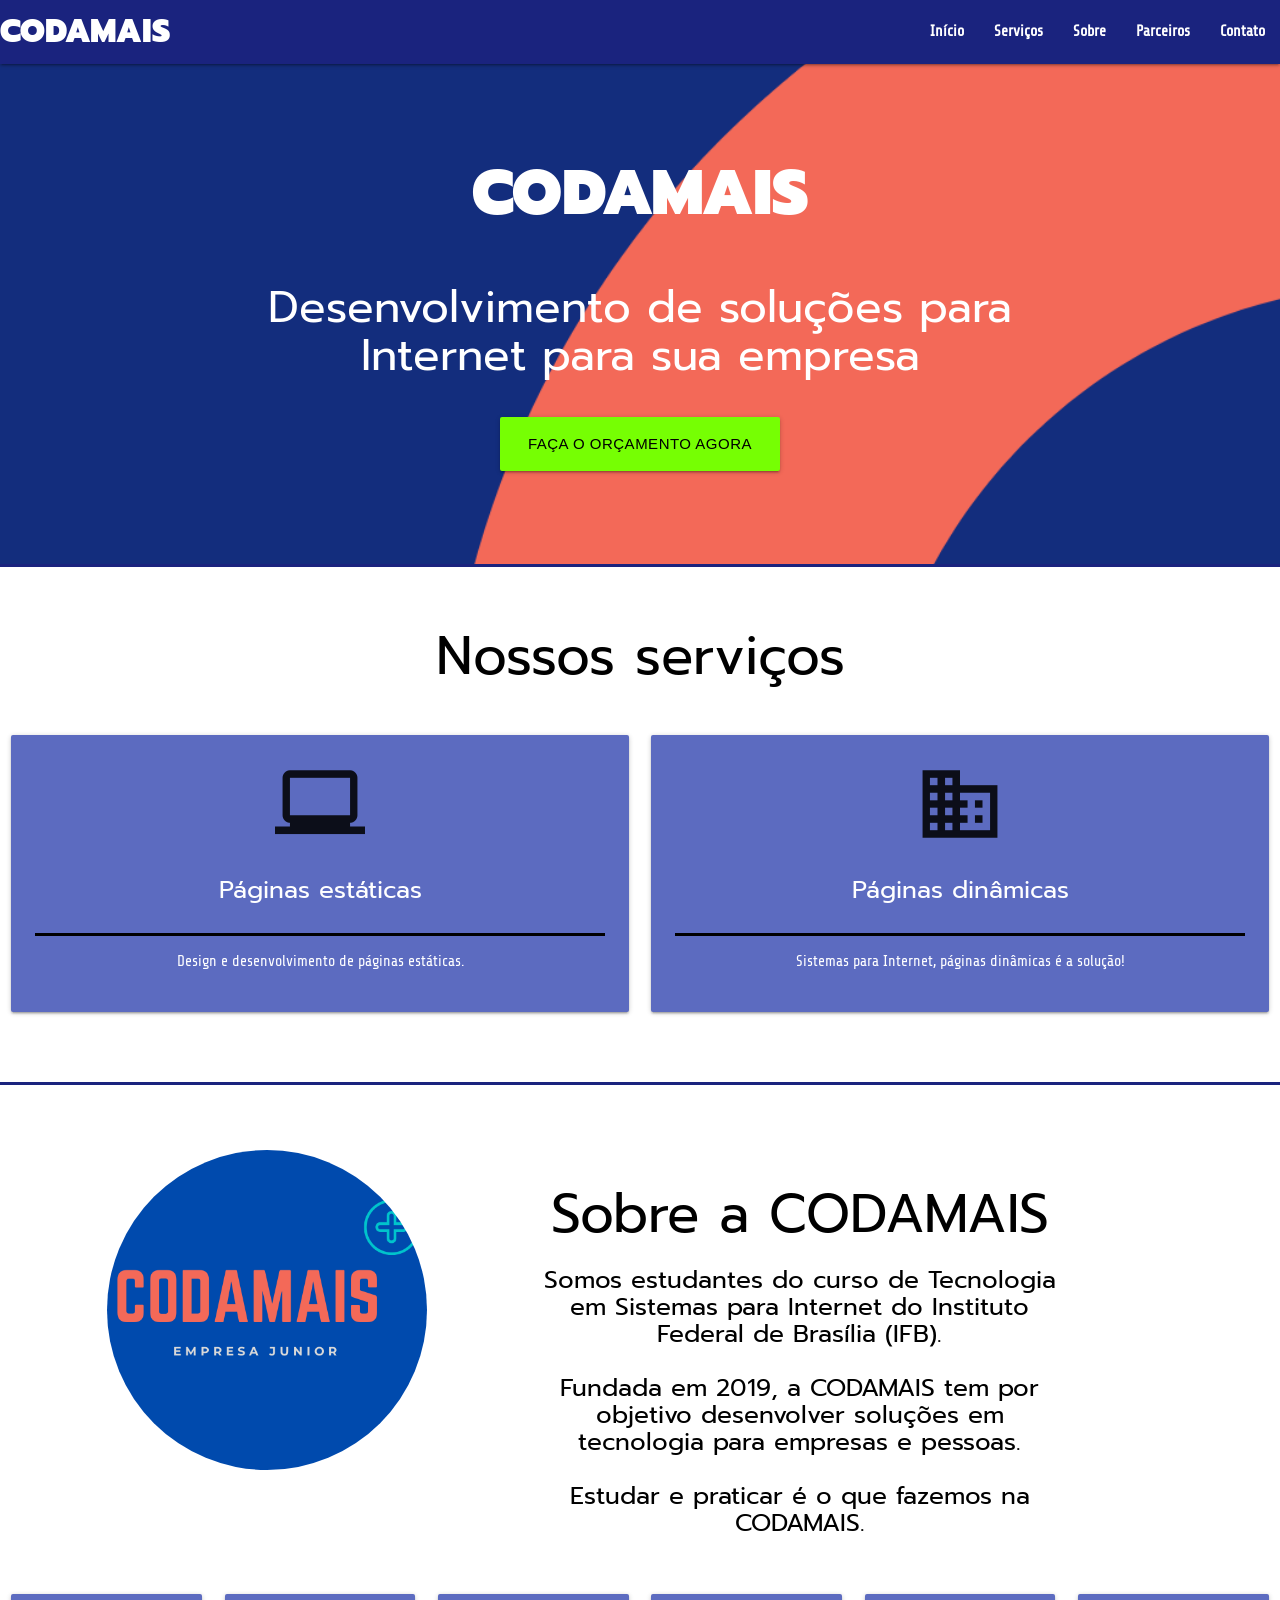
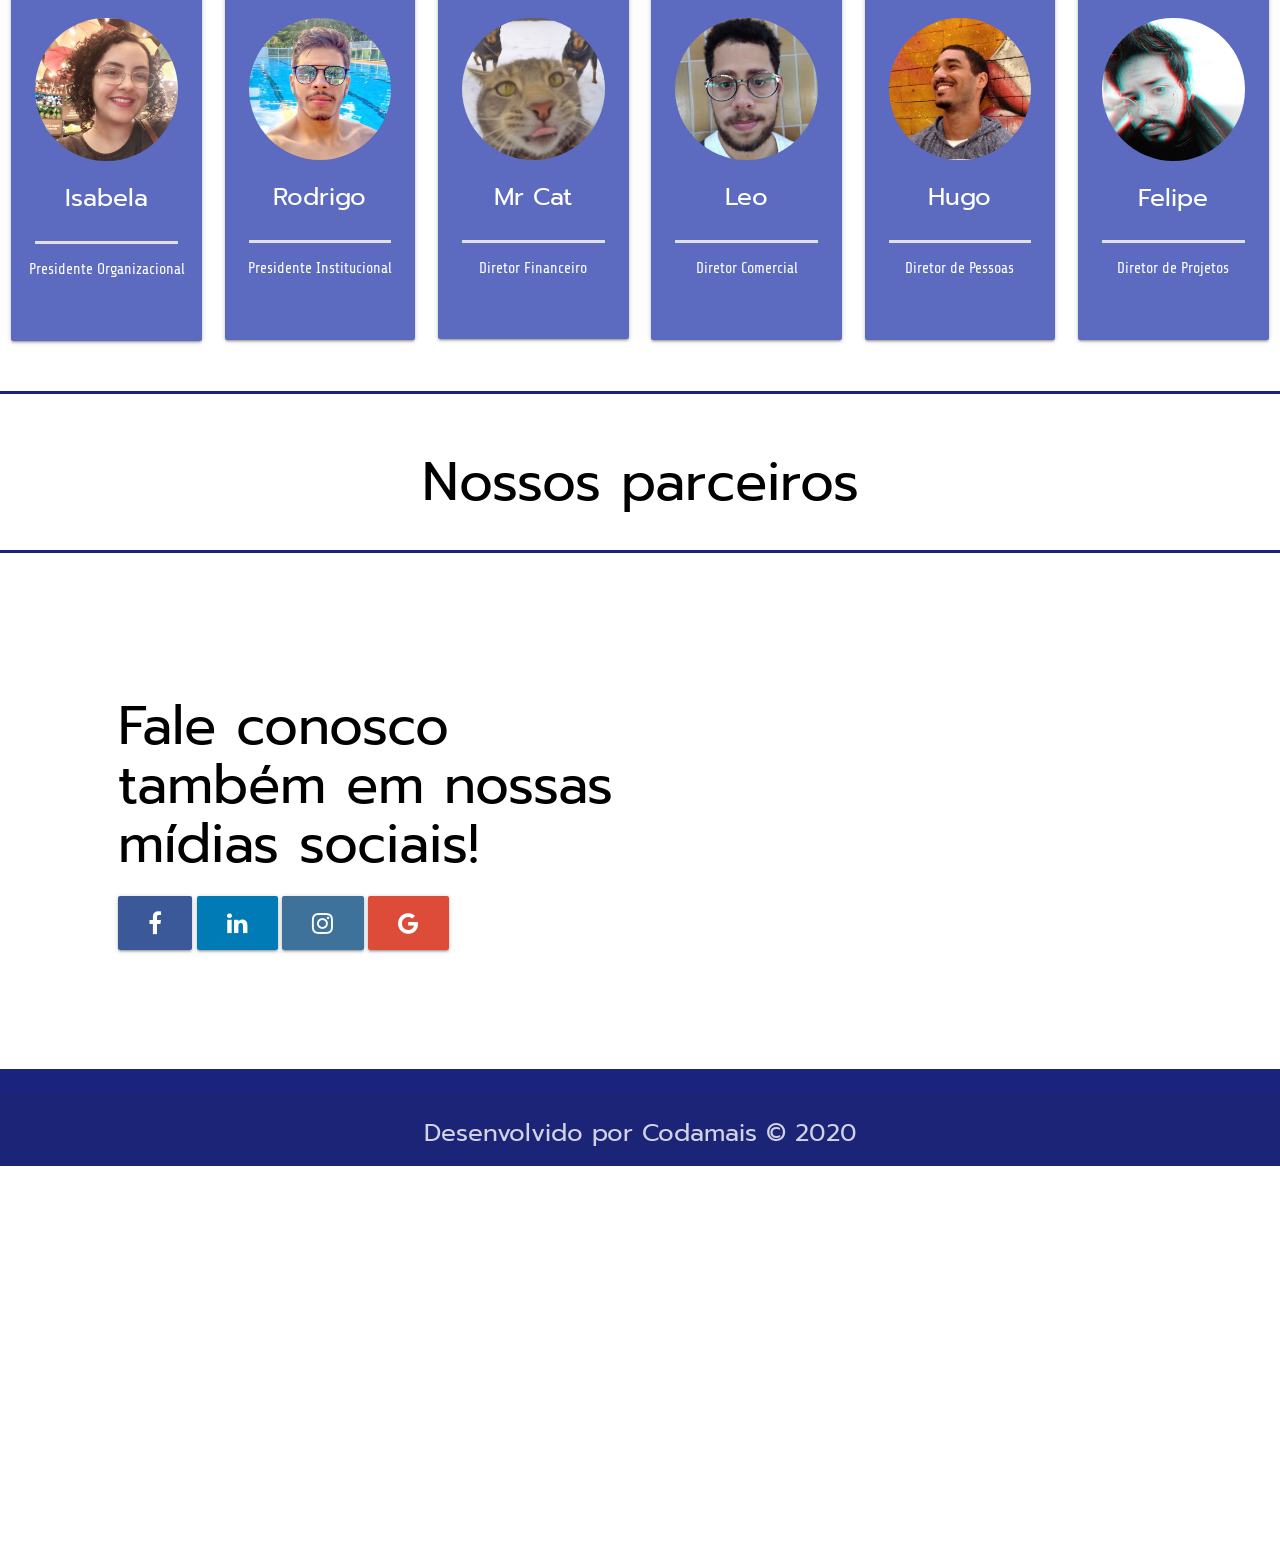
<file: versao3/index.html>
<!doctype html>
<html>

<head>
   <meta charset="utf-8">
   <title>codamais - Home</title>
   <meta name="author" content="João Paulo Dantas, Douglas Felipe e Lucas Hipolito">
   <meta name="keywords" content="desenvolvimento, web, paginas, site" />
   <meta name="description"
      content="Homepage da Codamais, empresa junior do IFB. Sua solução em desenvolvimento de páginas para">
   <meta name="viewport" content="width=device-width, initial-scale=1.0">
   <link href="css/materialize.css" type="text/css" rel="stylesheet" media="screen,projection" />
   <link href="css/style.css" type="text/css" rel="stylesheet" media="screen,projection" />
   <link rel="stylesheet" href="https://maxcdn.bootstrapcdn.com/font-awesome/4.7.0/css/font-awesome.min.css">   <link rel="stylesheet" href="materialize-social.css">
   <link href="css/style.css" rel="stylesheet">
   <link href="https://fonts.googleapis.com/icon?family=Material+Icons" rel="stylesheet">
   <link rel="icon" type="image/png" sizes="32x32" href="images/favico/favicon-32x32.png">
</head>  

<div>
<body>

  <!-- INICIO NAV BAR -->
    <div class="navbar-fixed ">
      <nav>
        <div class="nav-wrapper indigo darken-4">
          <a href="#!" class="brand-logo">CODAMAIS</a>
          <a href="#" data-target="mobile-demo" class="sidenav-trigger"><i class="material-icons">menu</i></a>
          <ul class="right hide-on-med-and-down">
            <li><a href="#home">Início</a></li>
            <li><a href="#servicos">Serviços</a></li>
            <li><a href="#sobre">Sobre</a></li>
            <li><a href="#parceiros">Parceiros</a></li>
            <li><a href="#contato">Contato</a></li>
          </ul>
        </div>
      </nav>
    </div>
      <ul class="sidenav" id="mobile-demo">
        <li><a href="#home">Início</a></li>
        <li><a href="#servicos">Serviços</a></li>
        <li><a href="#sobre">Sobre</a></li>
        <li><a href="#parceiros">Parceiros</a></li>
        <li><a href="#contato">Contato</a></li>
      </ul>
  <!-- FIM NAV BAR -->

  <!-- INICIO BANNER -->
    <div class="parallax-container center valign-wrapper" id="home"  >
      <div class="container">
        <div class="row">
          <div class="col s12 white-text">
            <div class="row"><h1 >CODAMAIS</h1></div>
            <div class="row"><h3>Desenvolvimento de soluções para Internet para sua empresa</h3></div>
            <div class="row"><a class="waves-effect waves-light btn-large light-green accent-3  text-bold black-text">Faça o orçamento agora</a></div>
          </div>
        </div>
      </div>
      
      <div class="parallax">
          <img src="images/bannerCodaMais.png">
      </div>
    </div>
  <!-- FIM BANNER -->

    <div class="divider indigo darken-4"></div>

  <!-- INICIO SECAO SERVICOS -->
    <article class="section" id="servicos">
            <div class="row center">

                <div class="row">
                  <h2 class="center black-text">Nossos serviços</h2>
                </div>

                <div class="row valign-wrapper">
                  <div class="col s11 m l6">
                    <div class="card-panel indigo lighten-1">
                      <div class="row "><i class="large material-icons">laptop_windows</i></div>
                      <div class="row "><h5 class="white-text">Páginas estáticas</h5></div>
                      <div class="divider black"></div>
                      <p class="white-text ">Design e desenvolvimento de páginas estáticas.
                      </p>
                    </div>
                  </div>

                  <div class="col s12 m6 l6">
                    <div class="card-panel indigo lighten-1">
                      <div class="row "><i class="large material-icons">business</i></div>
                      <div class="row "><h5 class="white-text">Páginas dinâmicas</h5></div>
                      <div class="divider black"></div>
                      <p class="white-text ">Sistemas para Internet, páginas dinâmicas é a solução!
                      </p>
                    </div>
                  </div>
                </div>
            </div>
    </article>
  <!-- FIM SECAO SERVICOS -->

    <div class="divider indigo darken-4"></div>

  <!-- INICIO SECAO SOBRE -->
    <section class="section" id="sobre">
      <div class="row ">
          <div class="col s12 m6 l3 offset-l1">
              <div class="row ">
                  <img src="images/logoCodaMais.png" alt="" class="circle responsive-img"> <!-- notice the "circle" class -->
              </div>
          </div>
          <div class="col s12 m5 offset-m1 l5 offset-l1">
              <h2 class="center black-text">Sobre a CODAMAIS</h2>
              <div class="row">
                  <span class="black-text">
                  <h5 class="center-align ">
                      Somos estudantes do curso de Tecnologia em Sistemas para Internet do Instituto Federal de Brasília (IFB).<br><br>
                      Fundada em 2019, a CODAMAIS tem por objetivo desenvolver soluções em tecnologia para empresas e pessoas.<br><br>
                      Estudar e praticar é o que fazemos na CODAMAIS.
                  </h5>
                  </span>
              </div>
          </div>
      </div>

      <div class="row ">
        <div class="hide-on-small-only">
          <div class="col m2 l2 center">
            <div class="card-panel indigo lighten-1">
              <img src="images/membros/isabela.JPG" class="circle responsive-img">
              <div class="row "><h5 class="white-text">Isabela</h5></div>
              <div class="divider"></div>
              <div class="row "><p class="white-text">Presidente Organizacional</p></div>
            </div>
          </div>
          <div class="col m2 l2 center">
            <div class="card-panel indigo lighten-1">
              <img src="images/membros/rodrigo.JPG" class="circle responsive-img">
              <div class="row "><h5 class="white-text">Rodrigo</h5></div>
              <div class="divider"></div>
              <div class="row "><p class="white-text">Presidente Institucional</p></div>
            </div>
          </div>
          <div class="col m2 l2 center">
            <div class="card-panel indigo lighten-1">
              <img src="images/membros/catselfie.jpg" class="circle responsive-img">
              <div class="row "><h5 class="white-text">Mr Cat</h5></div>
              <div class="divider"></div>
              <div class="row "><p class="white-text">Diretor Financeiro</p></div>
            </div>
          </div>
          <div class="col m2 l2 center">
            <div class="card-panel indigo lighten-1">
              <img src="images/membros/leo.JPG" class="circle responsive-img">
              <div class="row "><h5 class="white-text">Leo</h5></div>
              <div class="divider"></div>
              <div class="row "><p class=" white-text">Diretor Comercial</p></div>
            </div>
          </div>
          <div class="col m2 l2 center">
            <div class="card-panel indigo lighten-1">
              <img src="images/membros/hugo.JPG" class="circle responsive-img">
              <div class="row "><h5 class="white-text">Hugo</h5></div>
              <div class="divider"></div>
              <div class="row "><p class="white-text">Diretor de Pessoas</p></div>
            </div>
          </div>
          <div class="col m2 l2 center">
            <div class="card-panel indigo lighten-1">
              <img src="images/membros/felipe.JPG " class="circle responsive-img">
              <div class="row "><h5 class="white-text">Felipe</h5></div>
              <div class="divider"></div>
              <div class="row "><p class="white-text">Diretor de Projetos</p></div>
            </div>
          </div>
        </div>
      </div>

      <div class="hide-on-med-and-up">
        <div class="row">
          <div class="col s6 center">
            <div class="card-panel indigo lighten-1">
              <img src="images/membros/isabela.JPG" class="circle responsive-img">
              <div class="row "><h5 class="white-text">Isabela</h5></div>
              <div class="divider"></div>
              <div class="row "><p class="white-text">Presidente Institucional</p></div>
            </div>
          </div>
          <div class="col s6 center">
            <div class="card-panel indigo lighten-1">
              <img src="images/membros/rodrigo.JPG" class="circle responsive-img">
              <div class="row "><h5 class="white-text">Rodrigo</h5></div>
              <div class="divider"></div>
              <div class="row "><p class="white-text">Presidente Institucional</p></div>
            </div>
          </div>
        </div>
        <div class="row">
          <div class="col s6 center">
            <div class="card-panel indigo lighten-1">
              <img src="images/membros/catselfie.jpg" class="circle responsive-img">
              <div class="row "><h5 class="white-text">Mr Cat</h5></div>
              <div class="divider"></div>
              <div class="row "><p class="white-text">Diretor Adm. Financeiro</p></div>
            </div>
          </div>
          <div class="col s6 center">
            <div class="card-panel indigo lighten-1">
              <img src="images/membros/leo.JPG" class="circle responsive-img">
              <div class="row "><h5 class="white-text">Leo</h5></div>
              <div class="divider"></div>
              <div class="row "><p class=" white-text">Diretor Comercial</p></div>
            </div>
          </div>
        </div>
        <div class="row">
          <div class="col s6 center">
            <div class="card-panel indigo lighten-1">
              <img src="images/membros/hugo.JPG" class="circle responsive-img">
              <div class="row "><h5 class="white-text">Hugo</h5></div>
              <div class="divider"></div>
              <div class="row "><p class="white-text">Diretor de Gestão de Pessoas</p></div>
            </div>
          </div>
          <div class="col s6 center">
            <div class="card-panel indigo lighten-1">
              <img src="images/membros/felipe.JPG" class="circle responsive-img">
              <div class="row "><h5 class="white-text">Felipe</h5></div>
              <div class="divider"></div>
              <div class="row "><p class="white-text">Diretor de Gestão de Projetos</p></div>
            </div>
          </div>
        </div>
      </div>
    </section>
  <!--FIM SECAO SOBRE -->

    <div class="divider indigo darken-4"></div>

  <!--INICIO SECAO PARCEIROS -->
    <section class="section" id="parceiros">
      <h2 class="black-text center-align">Nossos parceiros</h2>

          <div class="container">
              <div class="carousel carousel-slider">
                <a class="carousel-item" href="#one!"><img src="images/parcaIfb.png"></a>
                <a class="carousel-item" href="#two!"><img src="images/parcaConcentro.png"></a>
              </div>
          </div>
    </section>
  <!--FIM SECAO PARCEIROS -->

    <div class="divider indigo darken-4"></div>

  <!--INICIO SECAO CONTATOS -->
    <section class="section" id="contato">
      <div class="hide-on-med-and-down ">
        <div class="row valign-wrapper">
          <div class="col m5 offset-m1 l5 offset-l1">
            <h2 class="black-text">Fale conosco também em nossas mídias sociais!</h2>
            <a class="waves-effect waves-light social-icon btn-large facebook"><i class="fa fa-facebook"></i></a>
            <a class="waves-effect waves-light social-icon btn-large linkedin"><i class="fa fa-linkedin"></i></a>
            <a class="waves-effect waves-light social-icon btn-large instagram"><i class="fa fa-instagram"></i></a>
            <a class="waves-effect waves-light social-icon btn-large google"><i class="fa fa-google"></i></a>
          </div>
          <div class="col m6 l6 ">
            <iframe src="https://www.google.com/maps/embed?pb=!1m14!1m8!1m3!1d15359.790569197998!2d-47.8793589!3d-15.7539088!3m2!1i1024!2i768!4f13.1!3m3!1m2!1s0x0%3A0x3060d8a3139ab079!2sInstituto%20Federal%20de%20Bras%C3%ADlia!5e0!3m2!1spt-BR!2sbr!4v1575286386076!5m2!1spt-BR!2sbr" width="600" height="450" frameborder="0" style="border:0;" allowfullscreen=""></iframe>
          </div>
      </div>
      </div>



      <div class="hide-on-large-only">
        <h2 class="center-align black-text">Fale conosco também em nossas mídias sociais!</h2>
        <div class="row center">
          <a class="waves-effect waves-light social-icon btn-large facebook"><i class="fa fa-facebook"></i></a>
          <a class="waves-effect waves-light social-icon btn-large linkedin"><i class="fa fa-linkedin"></i></a>
          <a class="waves-effect waves-light social-icon btn-large instagram"><i class="fa fa-instagram"></i></a>
          <a class="waves-effect waves-light social-icon btn-large google"><i class="fa fa-google"></i></a>
        </div>
        <div class="map-responsive">
          <iframe src="https://www.google.com/maps/embed?pb=!1m14!1m8!1m3!1d15359.790569197998!2d-47.8793589!3d-15.7539088!3m2!1i1024!2i768!4f13.1!3m3!1m2!1s0x0%3A0x3060d8a3139ab079!2sInstituto%20Federal%20de%20Bras%C3%ADlia!5e0!3m2!1spt-BR!2sbr!4v1575286386076!5m2!1spt-BR!2sbr" width="600" height="450" frameborder="0" style="border:0;" allowfullscreen=""></iframe>
        </div>
      </div>
    </section>
  <!--FIM SECAO CONTATOS -->

    <div class="divider indigo darken-4"></div>
  
  <!--INICIO FOOTER -->
    <footer class="page-footer indigo darken-4">
        <div class="footer-copyright center">
            <div class="container">
            <h5> Desenvolvido por Codamais © 2020 </h5>
            </div>
        </div>
    </footer>
  <!--FIM FOOTER -->

    <script src="https://code.jquery.com/jquery-2.1.1.min.js"></script>
    <script src="js/materialize.js"></script>
    <script src="js/init.js"></script>
   
</body>
</file>
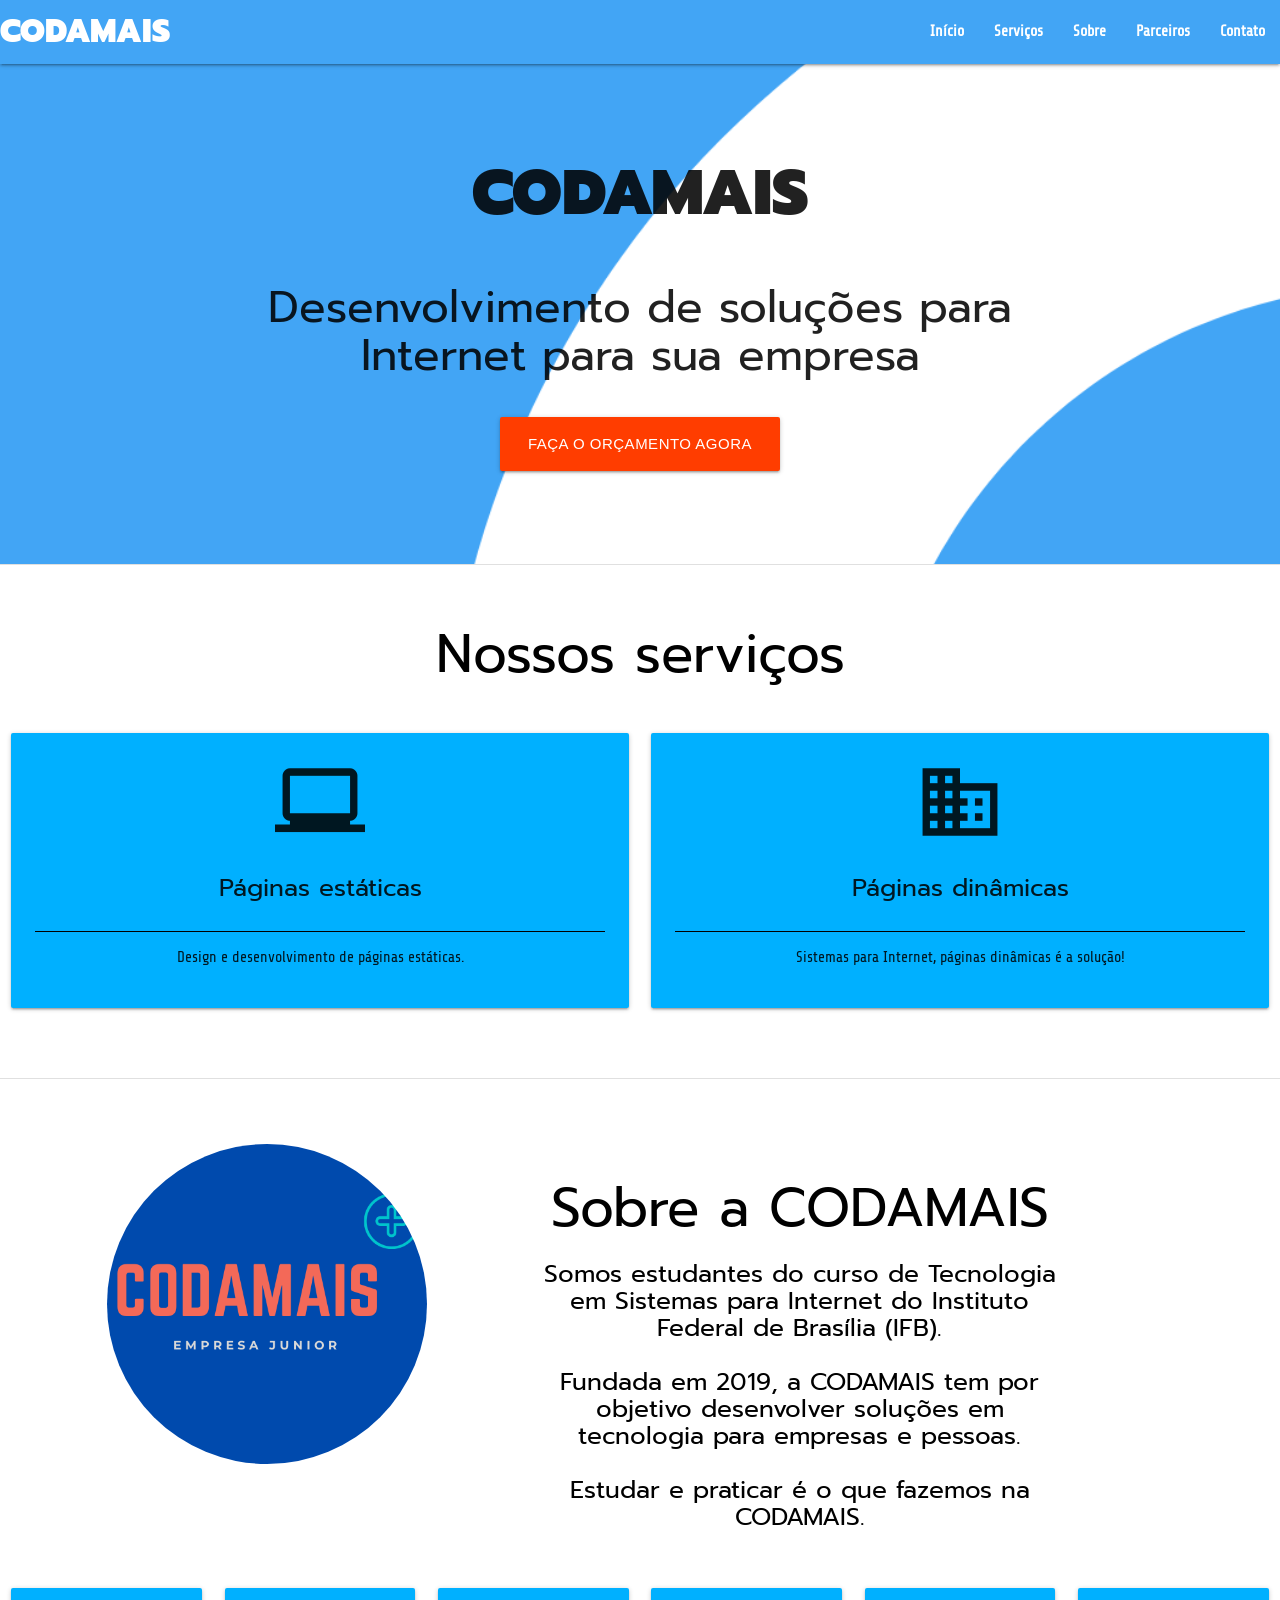
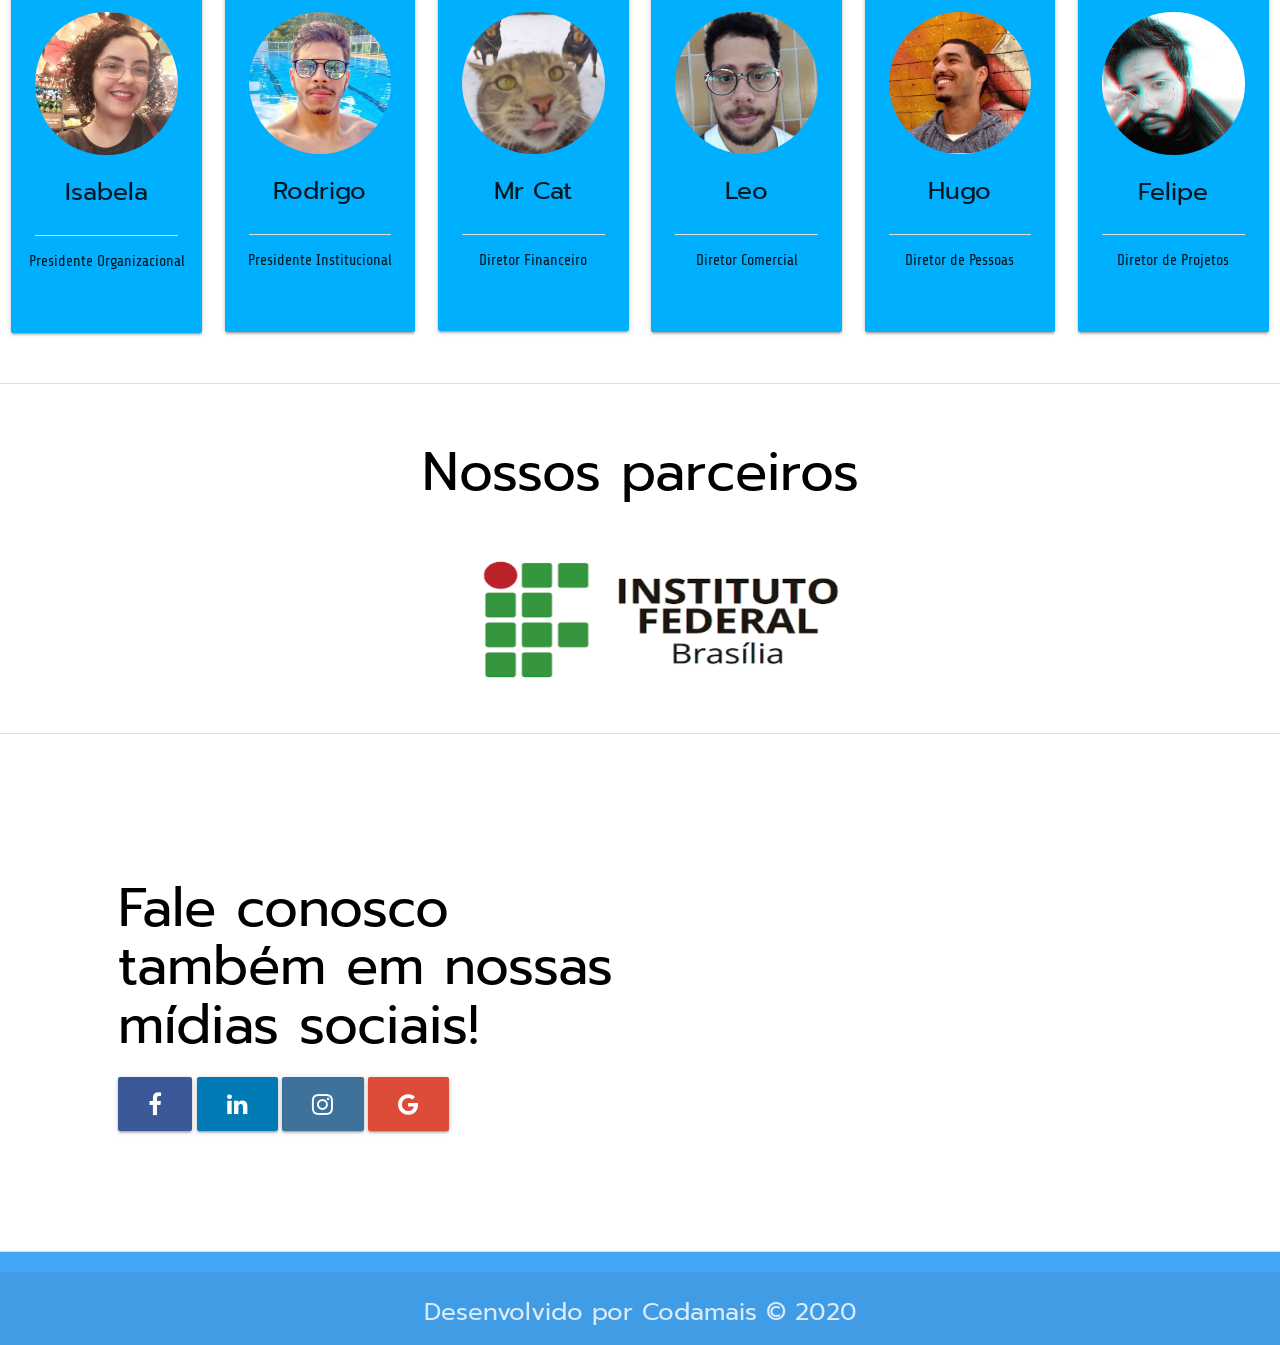
<file: versao5/index.html>
<!doctype html>
<html>

<head>
   <meta charset="utf-8">
   <title>codamais - Home</title>
   <meta name="author" content="João Paulo Dantas, Douglas Felipe e Lucas Hipolito">
   <meta name="keywords" content="desenvolvimento, web, paginas, site" />
   <meta name="description"
      content="Homepage da Codamais, empresa junior do IFB. Sua solução em desenvolvimento de páginas para">
   <meta name="viewport" content="width=device-width, initial-scale=1.0">
   <link href="css/materialize.css" type="text/css" rel="stylesheet" media="screen,projection" />
   <link href="css/style.css" type="text/css" rel="stylesheet" media="screen,projection" />
   <link rel="stylesheet" href="https://maxcdn.bootstrapcdn.com/font-awesome/4.7.0/css/font-awesome.min.css">   <link rel="stylesheet" href="materialize-social.css">
   <link href="css/style.css" rel="stylesheet">
   <link href="https://fonts.googleapis.com/icon?family=Material+Icons" rel="stylesheet">
   <link rel="icon" type="image/png" sizes="32x32" href="images/favico/favicon-32x32.png">
</head>  

<div>
<body>

  <!-- INICIO NAV BAR -->
    <div class="navbar-fixed ">
      <nav>
        <div class="nav-wrapper blue lighten-1">
          <a href="#!" class="brand-logo">CODAMAIS</a>
          <a href="#" data-target="mobile-demo" class="sidenav-trigger"><i class="material-icons">menu</i></a>
          <ul class="right hide-on-med-and-down">
            <li><a href="#home">Início</a></li>
            <li><a href="#servicos">Serviços</a></li>
            <li><a href="#sobre">Sobre</a></li>
            <li><a href="#parceiros">Parceiros</a></li>
            <li><a href="#contato">Contato</a></li>
          </ul>
        </div>
      </nav>
    </div>
      <ul class="sidenav" id="mobile-demo">
        <li><a href="#home">Início</a></li>
        <li><a href="#servicos">Serviços</a></li>
        <li><a href="#sobre">Sobre</a></li>
        <li><a href="#parceiros">Parceiros</a></li>
        <li><a href="#contato">Contato</a></li>
      </ul>
  <!-- FIM NAV BAR -->

  <!-- INICIO BANNER -->
    <div class="parallax-container center valign-wrapper" id="home"  >
      <div class="container">
        <div class="row">
          <div class="col s12 grey-darken-4-text ">
            <div class="row"><h1 >CODAMAIS</h1></div>
            <div class="row"><h3>Desenvolvimento de soluções para Internet para sua empresa</h3></div>
            <div class="row"><a class="waves-effect waves-light btn-large deep-orange accent-3  text-bold white-text">Faça o orçamento agora</a></div>
          </div>
        </div>
      </div>
      
      <div class="parallax">
          <img src="images/bannerCodaMaisAzul.png">
      </div>
    </div>
  <!-- FIM BANNER -->

    <div class="divider"></div>

  <!-- INICIO SECAO SERVICOS -->
    <article class="section" id="servicos">
            <div class="row center">

                <div class="row">
                  <h2 class="center black-text">Nossos serviços</h2>
                </div>

                <div class="row valign-wrapper">
                  <div class="col s11 m l6">
                    <div class="card-panel  light-blue accent-3">
                      <div class="row "><i class="large material-icons">laptop_windows</i></div>
                      <div class="row "><h5 class="grey-darken-4-text">Páginas estáticas</h5></div>
                      <div class="divider black"></div>
                      <p class="grey-darken-4-text">Design e desenvolvimento de páginas estáticas.
                      </p>
                    </div>
                  </div>

                  <div class="col s12 m6 l6">
                    <div class="card-panel  light-blue accent-3">
                      <div class="row "><i class="large material-icons">business</i></div>
                      <div class="row "><h5 class="grey-darken-4-text">Páginas dinâmicas</h5></div>
                      <div class="divider black"></div>
                      <p class="grey-darken-4-text">Sistemas para Internet, páginas dinâmicas é a solução!
                      </p>
                    </div>
                  </div>
                </div>
            </div>
    </article>
  <!-- FIM SECAO SERVICOS -->

    <div class="divider"></div>

  <!-- INICIO SECAO SOBRE -->
    <section class="section" id="sobre">
      <div class="row ">
          <div class="col s12 m6 l3 offset-l1">
              <div class="row ">
                  <img src="images/logoCodaMais.png" alt="" class="circle responsive-img"> <!-- notice the "circle" class -->
              </div>
          </div>
          <div class="col s12 m5 offset-m1 l5 offset-l1">
              <h2 class="center black-text">Sobre a CODAMAIS</h2>
              <div class="row">
                  <span class="black-text">
                  <h5 class="center-align ">
                      Somos estudantes do curso de Tecnologia em Sistemas para Internet do Instituto Federal de Brasília (IFB).<br><br>
                      Fundada em 2019, a CODAMAIS tem por objetivo desenvolver soluções em tecnologia para empresas e pessoas.<br><br>
                      Estudar e praticar é o que fazemos na CODAMAIS.
                  </h5>
                  </span>
              </div>
          </div>
      </div>

      <div class="row ">
        <div class="hide-on-small-only">
          <div class="col m2 l2 center">
            <div class="card-panel  light-blue accent-3">
              <img src="images/membros/isabela.JPG" class="circle responsive-img">
              <div class="row "><h5 class="grey-darken-4-text">Isabela</h5></div>
              <div class="divider"></div>
              <div class="row "><p class="grey-darken-4-text">Presidente Organizacional</p></div>
            </div>
          </div>
          <div class="col m2 l2 center">
            <div class="card-panel  light-blue accent-3">
              <img src="images/membros/rodrigo.JPG" class="circle responsive-img">
              <div class="row "><h5 class="grey-darken-4-text">Rodrigo</h5></div>
              <div class="divider"></div>
              <div class="row "><p class="grey-darken-4-text">Presidente Institucional</p></div>
            </div>
          </div>
          <div class="col m2 l2 center">
            <div class="card-panel  light-blue accent-3">
              <img src="images/membros/catselfie.jpg" class="circle responsive-img">
              <div class="row "><h5 class="grey-darken-4-text">Mr Cat</h5></div>
              <div class="divider"></div>
              <div class="row "><p class="grey-darken-4-text">Diretor Financeiro</p></div>
            </div>
          </div>
          <div class="col m2 l2 center">
            <div class="card-panel  light-blue accent-3">
              <img src="images/membros/leo.JPG" class="circle responsive-img">
              <div class="row "><h5 class="grey-darken-4-text">Leo</h5></div>
              <div class="divider"></div>
              <div class="row "><p class=" grey-darken-4-text">Diretor Comercial</p></div>
            </div>
          </div>
          <div class="col m2 l2 center">
            <div class="card-panel  light-blue accent-3">
              <img src="images/membros/hugo.JPG" class="circle responsive-img">
              <div class="row "><h5 class="grey-darken-4-text">Hugo</h5></div>
              <div class="divider"></div>
              <div class="row "><p class="grey-darken-4-text">Diretor de Pessoas</p></div>
            </div>
          </div>
          <div class="col m2 l2 center">
            <div class="card-panel  light-blue accent-3">
              <img src="images/membros/felipe.JPG " class="circle responsive-img">
              <div class="row "><h5 class="grey-darken-4-text">Felipe</h5></div>
              <div class="divider"></div>
              <div class="row "><p class="grey-darken-4-text">Diretor de Projetos</p></div>
            </div>
          </div>
        </div>
      </div>

      <div class="hide-on-med-and-up">
        <div class="row">
          <div class="col s6 center">
            <div class="card-panel  light-blue accent-3">
              <img src="images/membros/isabela.JPG" class="circle responsive-img">
              <div class="row "><h5 class="grey-darken-4-text">Isabela</h5></div>
              <div class="divider"></div>
              <div class="row "><p class="grey-darken-4-text">Presidente Institucional</p></div>
            </div>
          </div>
          <div class="col s6 center">
            <div class="card-panel  light-blue accent-3">
              <img src="images/membros/rodrigo.JPG" class="circle responsive-img">
              <div class="row "><h5 class="grey-darken-4-text">Rodrigo</h5></div>
              <div class="divider"></div>
              <div class="row "><p class="grey-darken-4-text">Presidente Institucional</p></div>
            </div>
          </div>
        </div>
        <div class="row">
          <div class="col s6 center">
            <div class="card-panel  light-blue accent-3">
              <img src="images/membros/catselfie.jpg" class="circle responsive-img">
              <div class="row "><h5 class="grey-darken-4-text">Mr Cat</h5></div>
              <div class="divider"></div>
              <div class="row "><p class="grey-darken-4-text">Diretor Adm. Financeiro</p></div>
            </div>
          </div>
          <div class="col s6 center">
            <div class="card-panel  light-blue accent-3">
              <img src="images/membros/leo.JPG" class="circle responsive-img">
              <div class="row "><h5 class="grey-darken-4-text">Leo</h5></div>
              <div class="divider"></div>
              <div class="row "><p class=" grey-darken-4-text">Diretor Comercial</p></div>
            </div>
          </div>
        </div>
        <div class="row">
          <div class="col s6 center">
            <div class="card-panel  light-blue accent-3">
              <img src="images/membros/hugo.JPG" class="circle responsive-img">
              <div class="row "><h5 class="grey-darken-4-text">Hugo</h5></div>
              <div class="divider"></div>
              <div class="row "><p class="grey-darken-4-text">Diretor de Gestão de Pessoas</p></div>
            </div>
          </div>
          <div class="col s6 center">
            <div class="card-panel  light-blue accent-3">
              <img src="images/membros/felipe.JPG" class="circle responsive-img">
              <div class="row "><h5 class="grey-darken-4-text">Felipe</h5></div>
              <div class="divider"></div>
              <div class="row "><p class="grey-darken-4-text">Diretor de Gestão de Projetos</p></div>
            </div>
          </div>
        </div>
      </div>
    </section>
  <!--FIM SECAO SOBRE -->

    <div class="divider"></div>

  <!--INICIO SECAO PARCEIROS -->
    <section class="section" id="parceiros">
      <h2 class="black-text center-align">Nossos parceiros</h2>

          <div class="container ">
              <div class="carousel carousel-slider center">
                <a class="carousel-item" href="#one!"><img src="images/parcaIfb.png"></a>
                <a class="carousel-item" href="#two!"><img src="images/parcaConcentro.png"></a>
              </div>
          </div>
    </section>
  <!--FIM SECAO PARCEIROS -->

    <div class="divider"></div>

  <!--INICIO SECAO CONTATOS -->
    <section class="section" id="contato">
      <div class="hide-on-med-and-down ">
        <div class="row valign-wrapper">
          <div class="col m5 offset-m1 l5 offset-l1">
            <h2 class="black-text">Fale conosco também em nossas mídias sociais!</h2>
            <a class="waves-effect waves-light social-icon btn-large facebook"><i class="fa fa-facebook"></i></a>
            <a class="waves-effect waves-light social-icon btn-large linkedin"><i class="fa fa-linkedin"></i></a>
            <a class="waves-effect waves-light social-icon btn-large instagram"><i class="fa fa-instagram"></i></a>
            <a class="waves-effect waves-light social-icon btn-large google"><i class="fa fa-google"></i></a>
          </div>
          <div class="col m6 l6 ">
            <iframe src="https://www.google.com/maps/embed?pb=!1m14!1m8!1m3!1d15359.790569197998!2d-47.8793589!3d-15.7539088!3m2!1i1024!2i768!4f13.1!3m3!1m2!1s0x0%3A0x3060d8a3139ab079!2sInstituto%20Federal%20de%20Bras%C3%ADlia!5e0!3m2!1spt-BR!2sbr!4v1575286386076!5m2!1spt-BR!2sbr" width="600" height="450" frameborder="0" style="border:0;" allowfullscreen=""></iframe>
          </div>
      </div>
      </div>



      <div class="hide-on-large-only">
        <h2 class="center-align black-text">Fale conosco também em nossas mídias sociais!</h2>
        <div class="row center">
          <a class="waves-effect waves-light social-icon btn-large facebook"><i class="fa fa-facebook"></i></a>
          <a class="waves-effect waves-light social-icon btn-large linkedin"><i class="fa fa-linkedin"></i></a>
          <a class="waves-effect waves-light social-icon btn-large instagram"><i class="fa fa-instagram"></i></a>
          <a class="waves-effect waves-light social-icon btn-large google"><i class="fa fa-google"></i></a>
        </div>
        <div class="map-responsive">
          <iframe src="https://www.google.com/maps/embed?pb=!1m14!1m8!1m3!1d15359.790569197998!2d-47.8793589!3d-15.7539088!3m2!1i1024!2i768!4f13.1!3m3!1m2!1s0x0%3A0x3060d8a3139ab079!2sInstituto%20Federal%20de%20Bras%C3%ADlia!5e0!3m2!1spt-BR!2sbr!4v1575286386076!5m2!1spt-BR!2sbr" width="600" height="450" frameborder="0" style="border:0;" allowfullscreen=""></iframe>
        </div>
      </div>
    </section>
  <!--FIM SECAO CONTATOS -->

    <div class="divider"></div>
  
  <!--INICIO FOOTER -->
    <footer class="page-footer blue lighten-1">
        <div class="footer-copyright center">
            <div class="container">
            <h5> Desenvolvido por Codamais © 2020 </h5>
            </div>
        </div>
    </footer>
  <!--FIM FOOTER -->

    <script src="https://code.jquery.com/jquery-2.1.1.min.js"></script>
    <script src="js/materialize.js"></script>
    <script src="js/init.js"></script>
   
</body>
</file>
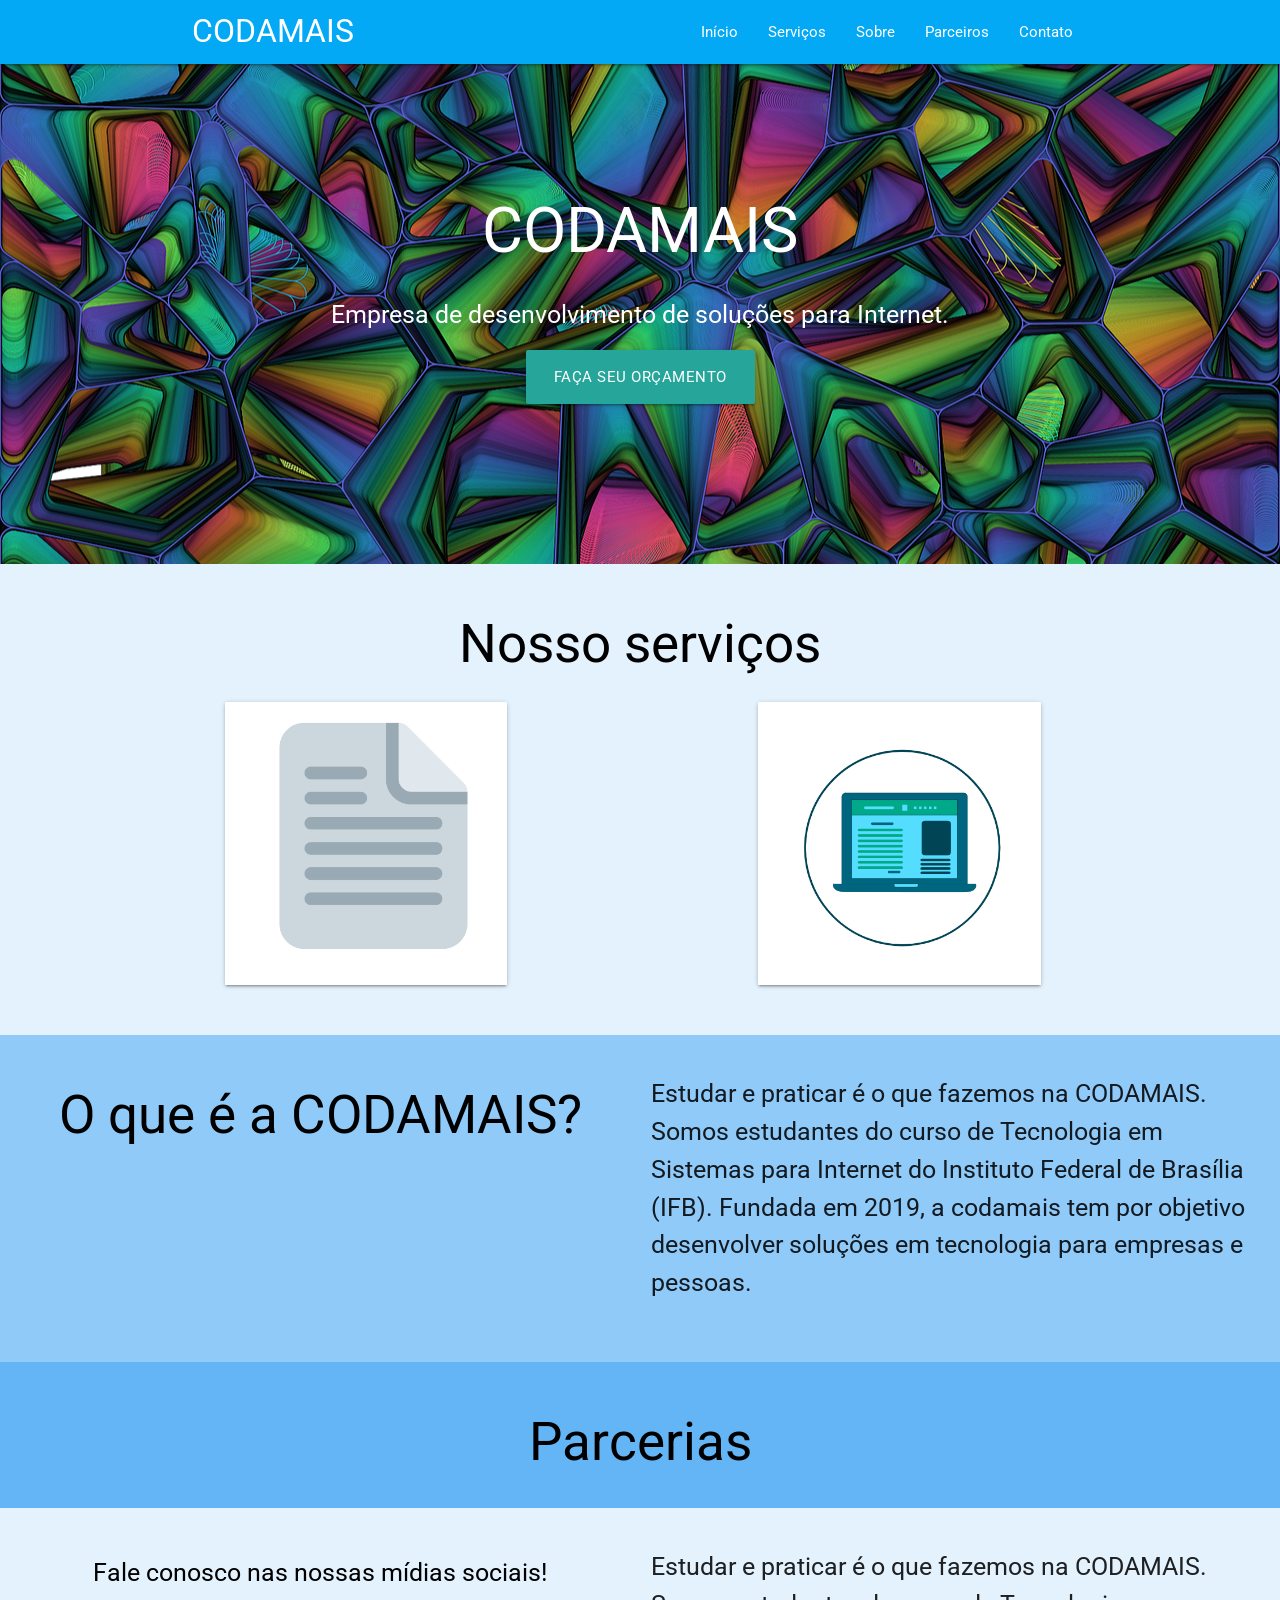
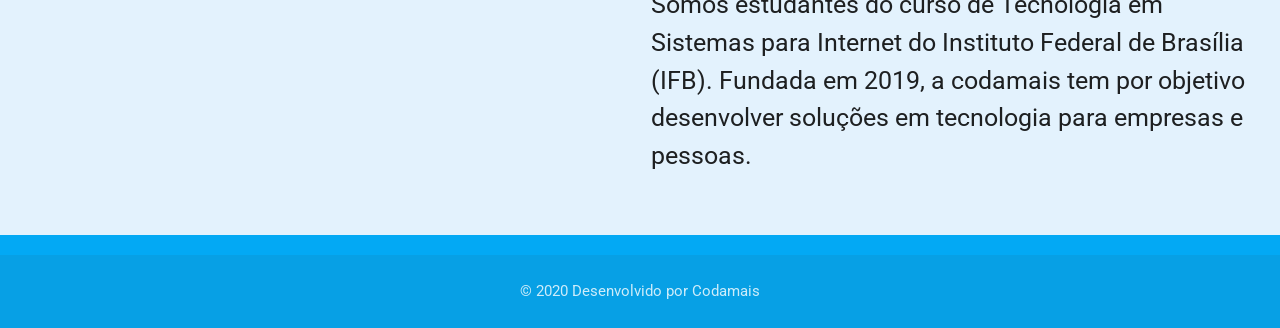
<file: versao4/versao3/index.html>
<!doctype html>
<html>

<head>
   <meta charset="utf-8">
   <title>codamais - Home</title>
   <meta name="author" content="João Paulo Dantas, Douglas Felipe e Lucas Hipolito">
   <meta name="keywords" content="desenvolvimento, web, paginas, site" />
   <meta name="description"
      content="Homepage da Codamais, empresa junior do IFB. Sua solução em desenvolvimento de páginas para">
   <meta name="viewport" content="width=device-width, initial-scale=1.0">
   <link href="css/materialize.css" rel="stylesheet">
   <link href="js/materialize.js" rel="jquery">
   <script src="https://code.jquery.com/jquery-2.1.1.min.js"></script>
   <script src="https://cdnjs.cloudflare.com/ajax/libs/materialize/1.0.0/js/materialize.min.js"></script>
   <link rel="icon" type="image/png" sizes="32x32" href="images/favico/favicon-32x32.png">
</head>  

<div>
<body>

        <nav class="light-blue indigo" role="navigation">
            <div class="nav-wrapper container"><a id="logo-container" href="#" class="brand-logo">CODAMAIS</a>
                <ul class="right hide-on-med-and-down">
                    <li><a href="#home">Início</a></li>
                    <li><a href="#servicos">Serviços</a></li>
                    <li><a href="#sobre">Sobre</a></li>
                    <li><a href="#parceiros">Parceiros</a></li>
                    <li><a href="#contato">Contato</a></li>
                </ul>
        
                <ul id="nav-mobile" class="sidenav">
                    <li><a href="#home">Início</a></li>
                    <li><a href="#servicos">Serviços</a></li>
                    <li><a href="#sobre">Sobre</a></li>
                    <li><a href="#parceiros">Parceiros</a></li>
                    <li><a href="#contato">Contato</a></li>
                </ul>
                <a href="#" data-target="nav-mobile" class="sidenav-trigger"><i class="material-icons">menu</i></a>
            </div>
        </nav>


        <!-- <div class="ParallaxVideo">
            <video class="responsive-video" autoplay="" muted="" loop="">
                <source src="video/particleCircleColor.mp4" type="video/mp4">
            </video>
            <h1 class="center light-blue-text"><i class="material-icons">CODAMAIS</i></h1>
            <h2 class="flow-text center blue-grey-text">Empresa de desenvolvimento de soluções para Internet.</h2>     
            <div class="row center">
                <a class="waves-effect waves-light btn-large">Faça seu orçamento</a>
            </div>
        </div> -->
                            
    <div class="parallax-container" id="home">
        <div class="parallax"><img src="images/banner.png"></div>
        <br><br><br><br>
        <h1 class="header center white-text">CODAMAIS</h1>
        <h2 class="flow-text center white-text">Empresa de desenvolvimento de soluções para Internet.</h2>     
        <div class="row center">
            <a class="waves-effect waves-light btn-large">Faça seu orçamento</a>
        </div>
    </div>

                <!-- <div class="divider"></div> -->
            
    <article class="section blue lighten-5" id="servicos">

            <div class="row center">

                <h2 class="center black-text">Nosso serviços</h1>

                <div class="col center s12 m4 offset-m2 l4 offset-l2">
                    <div class="card container">
                        <div class="card-image waves-effect waves-block waves-light">
                            <img class="activator" src="images/servicos1.png">
                        </div>
                        <div class="card-reveal center">
                            <span class="card-title grey-text text-darken-4">Sites Estáticos<i class="material-icons right">close</i></span>
                            <p class="flow-text">Do layout ao desenvolvimento de páginas dinâmicas e estáticas, sua empresa com
                            ótima apresentação na Internet.</p>
                        </div>
                    </div>
                </div>

                <div class="col center s12 m4 offset-m2 l4 offset-l1">
                    <div class="card container ">
                        <div class="card-image waves-effect waves-block waves-light">
                            <img class="activator responsive-img" src="images/servicos2.png">
                        </div>
                        <div class="card-reveal">
                            <span class="card-title grey-text text-darken-4">Sites Dinâmicos<i class="material-icons right">close</i></span>
                            <p class="flow-text">Sua negócio deseja oferecer mais soluções aos seus clientes? Automatizar
                            tarefas? Centralizar gestão? Sistemas para internet é a solução!</p>
                        </div>
                    </div>
                </div>
                
            </div>

    </article>
            
    <div class="section blue lighten-3" id="sobre">
        <div class="row">
            <div class="col s12 m6 l6">
                <h2 class="center black-text">O que é a CODAMAIS?</h1>
            </div>
            <div class="col s12 m6 l6">
                <p class="flow-text">Estudar e praticar é o que fazemos na CODAMAIS. <br>
                    Somos estudantes do curso de Tecnologia em Sistemas para Internet do Instituto Federal de Brasília (IFB).
                    Fundada em 2019, a codamais tem por objetivo desenvolver soluções em tecnologia para empresas e pessoas.</p>
        </div>
    </div>

    </div>

    <div class="section blue lighten-2" id="parceiros">
        <h2 class="center black-text">Parcerias</h1>

    </div>

    <div class="section blue lighten-5" id="contato">
        <div class="row">
            <div class="col s12 m6 l6">
                <h2 class="flow-text center black-text">Fale conosco nas nossas mídias sociais!</h1>
            </div>
            <div class="col s12 m6 l6">
                <p class="flow-text">Estudar e praticar é o que fazemos na CODAMAIS. <br>
                    Somos estudantes do curso de Tecnologia em Sistemas para Internet do Instituto Federal de Brasília (IFB).
                    Fundada em 2019, a codamais tem por objetivo desenvolver soluções em tecnologia para empresas e pessoas.</p>
            </div>
        </div>
    </div>
        

    <footer class="page-footer light-blue indigo">
        <div class="footer-copyright center">
            <div class="container">
            <p> © 2020 Desenvolvido por Codamais</p>
            </div>
        </div>
        
    </footer>

    <script src="https://code.jquery.com/jquery-2.1.1.min.js"></script>
    <script src="js/materialize.js"></script>
    <script src="js/init.js"></script>
   
</body>
</file>
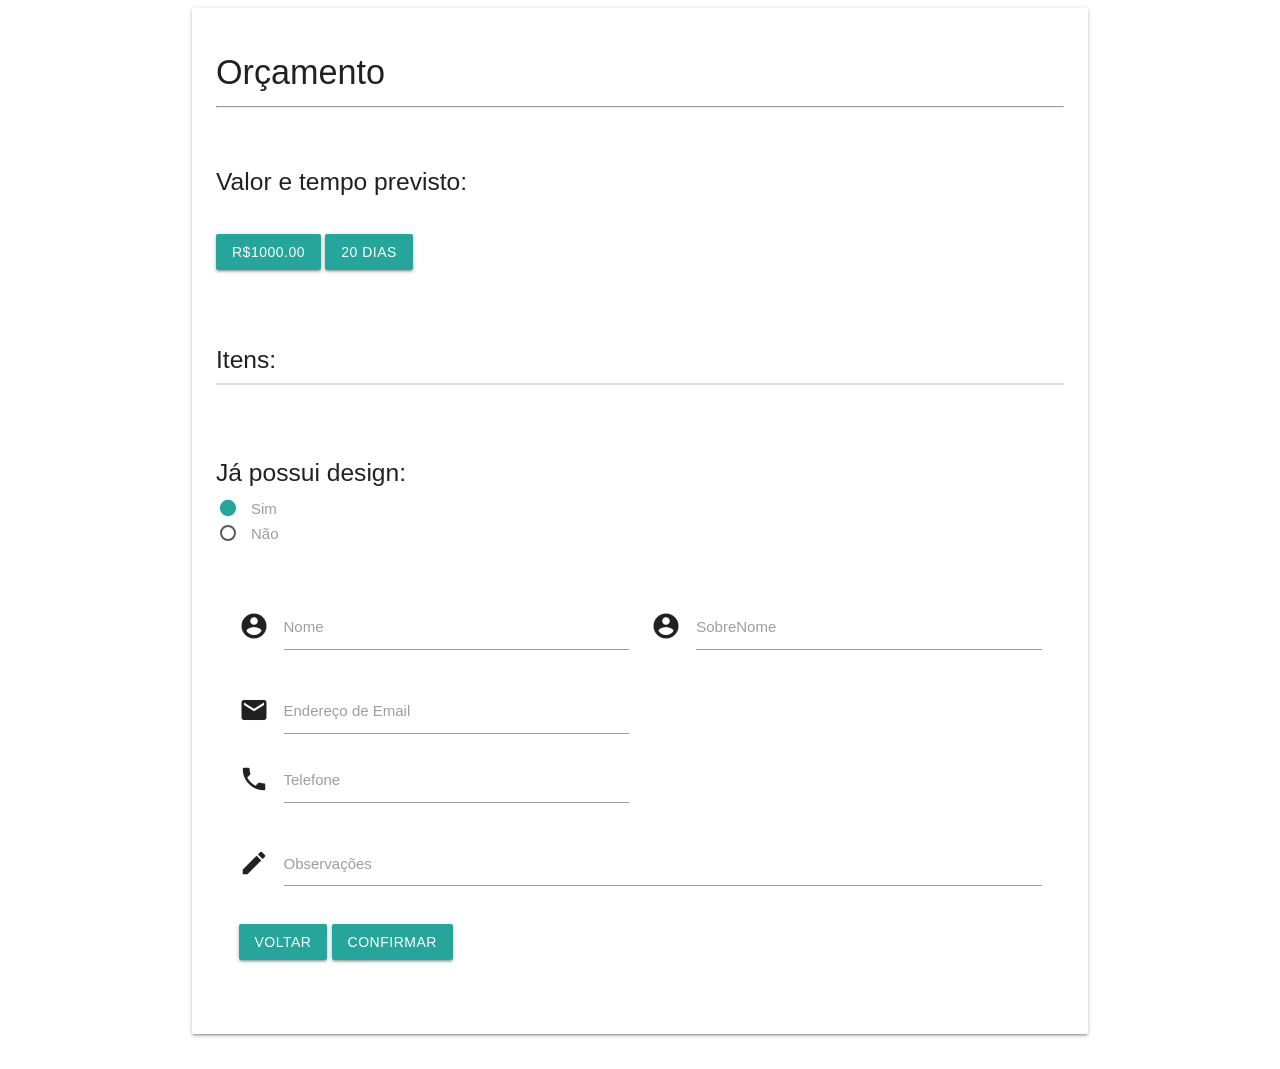
<file: versao5/Orcamento/orcamento.html>
<head>
    <link rel="stylesheet" href="https://cdnjs.cloudflare.com/ajax/libs/materialize/1.0.0/css/materialize.min.css">
    <link href="https://fonts.googleapis.com/icon?family=Material+Icons" rel="stylesheet">
</head>

<body>


    <section class="container">
        <div class="row center-align">
            <div class="card left-align">
                <div class="card-content">
                    <div class="card-title">
                        <header>
                            <h4>Orçamento</h4>
                        </header>
                        <hr>
                        <br>
                    </div>
                    <form action="#">
                        <div class="row">
                            <h5>Valor e tempo previsto:</h5>
                            <h3 class="btn" id="precoprev" >R$1000.00</h3>
                            <h3 class="btn" id="tempoprev" >20 Dias</h3>
                        </div>
                        <br>
                        <div class="row">
                            <h5>Itens:</h5>
                            <ul id='lista-de-componentes' class="collection">
                                
                            </ul>
                        </div>
                        <br>
                        <div class="row">
                            <h5>Já possui design:</h5>
                            <form action="#">
                                <p>
                                    <label>
                                        <input name="group1" type="radio" value='sim' checked />
                                        <span>Sim</span>
                                    </label>
                                </p>
                                <p>
                                    <label>
                                        <input name="group1" type="radio" value="nao" />
                                        <span>Não</span>
                                    </label>
                                </p>
                            </form>
                        </div>
                        <br>

                        <div class="row">
                            <form class="col s12">
                                <div class="col s6">
                                    <div class="input-field">
                                        <i class="material-icons prefix">account_circle</i>
                                        <input id="icon_prefix" type="text" class="validate">
                                        <label for="icon_prefix">Nome</label>
                                    </div>
                                </div>
                                <div class="col s6">
                                    <div class="input-field">
                                        <i class="material-icons prefix">account_circle</i>
                                        <input id="icon_prefix" type="text" class="validate">
                                        <label for="icon_prefix">SobreNome</label>
                                    </div>
                                </div>
                                <div class="col s6">
                                    <div class="input-field ">
                                        <i class="material-icons prefix">email</i>
                                        <input id="icon_telephone" type="tel" class="validate">
                                        <label for="icon_telephone">Endereço de Email</label>
                                    </div>
                                    <div class="input-field ">
                                        <i class="material-icons prefix">phone</i>
                                        <input id="icon_telephone" type="tel" class="validate">
                                        <label for="icon_telephone">Telefone</label>
                                    </div>
                                </div>
                                <div class="col s12">
                                    <div class="input-field">
                                        <i class="material-icons prefix">mode_edit</i>
                                        <textarea id="icon_prefix2" class="materialize-textarea"></textarea>
                                        <label for="icon_prefix2">Observações</label>
                                    </div>
                                </div>
                                <div class="col s12">
                                    <div class="input-field">
                                        <button class="waves-effect waves-light btn"
                                            onclick="history.go('-1')">Voltar</button>
                                        <button type="submit" class="waves-effect waves-light btn"
                                            onclick="alert('Orçamento confirmado\nUm email foi enviado para nossos desenvolvedores, aguarde contato')">Confirmar</button>

                                        <!-- <button class="waves-effect waves-light btn"
                                        onclick="history.go('-1')">Voltar</button>
                                    <button class="waves-effect waves-light btn"
                                        onclick="alert('Orçamento confirmado\nUm email foi enviado para nossos desenvolvedores, aguarde contato')">Confirmar</button> -->
                                    </div>
                                </div>
                            </form>
                        </div>
                </div>

                </form>
            </div>

            </form>
        </div>
        </div>
        </div>

    </section>

</body>
<!-- Compiled and minified JavaScript -->
<script src="https://cdnjs.cloudflare.com/ajax/libs/materialize/1.0.0/js/materialize.min.js"></script>
<script src="./index.js"></script>
<script src="./orcamento.js"></script>
</file>
<file: versao3/css/style.css>
/* Custom Stylesheet */
/**
 * Use this file to override Materialize files so you can update
 * the core Materialize files in the future
 *
 * Made By MaterializeCSS.com
 */
 
@import url('https://fonts.googleapis.com/css2?family=Prompt:wght@400;700&display=swap&family=Share+Tech&display=swap');


.section{
  padding-top: 25px;
}

#sobre{
  padding-top: 65px;
}

nav ul li:hover {
  background-color: #f36958;
} 
.map-responsive{
  overflow:hidden;
  padding-bottom:56.25%;
  position:relative;
  height:0;
}
.map-responsive iframe{
  left:0;
  top:0;
  height:100%;
  width:100%;
  position:absolute;
}
.divider {
  height: 3px;
}

h1{
  font-family: 'Prompt', sans-serif;
  font-weight: 900;
}

h2,h3,h4,h5{
  font-family: 'Prompt', sans-serif;
  font-weight: 400;
}

nav{
  font-family: 'Prompt', sans-serif;
  font-weight: 900;
}

p,nav ul{
  font-family: Share Tech;
}
.icon-block {
  padding: 0 15px;
}
.icon-block .material-icons {
	font-size: inherit;
}

pre{
    padding: 16px 20px 0px;
    background: #eee;
    border: 1px solid #ddd;
    border-radius: 4px;
}

.info{
  font-size: 1.3rem;
  text-align: center;
}
</file>
<file: versao5/css/style.css>
/* Custom Stylesheet */
/**
 * Use this file to override Materialize files so you can update
 * the core Materialize files in the future
 *
 * Made By MaterializeCSS.com
 */
 
@import url('https://fonts.googleapis.com/css2?family=Prompt:wght@400;700&display=swap&family=Share+Tech&display=swap');

.carousel-item img{
  width: 450px !important;
}

html {
  scroll-behavior: smooth;
}

.section{
  padding-top: 25px;
}

#sobre{
  padding-top: 65px;
}

nav ul li:hover {
  background-color: #0410b9;
} 
.map-responsive{
  overflow:hidden;
  padding-bottom:56.25%;
  position:relative;
  height:0;
}
.map-responsive iframe{
  left:0;
  top:0;
  height:100%;
  width:100%;
  position:absolute;
}
.divider {
  height: 1px;
}

h1{
  font-family: 'Prompt', sans-serif;
  font-weight: 900;
}

h2,h3,h4,h5{
  font-family: 'Prompt', sans-serif;
  font-weight: 400;
}

nav{
  font-family: 'Prompt', sans-serif;
  font-weight: 900;
}

p,nav ul{
  font-family: Share Tech;
}
.icon-block {
  padding: 0 15px;
}
.icon-block .material-icons {
	font-size: inherit;
}

pre{
    padding: 16px 20px 0px;
    background: #eee;
    border: 1px solid #ddd;
    border-radius: 4px;
}

.info{
  font-size: 1.3rem;
  text-align: center;
}
</file>
